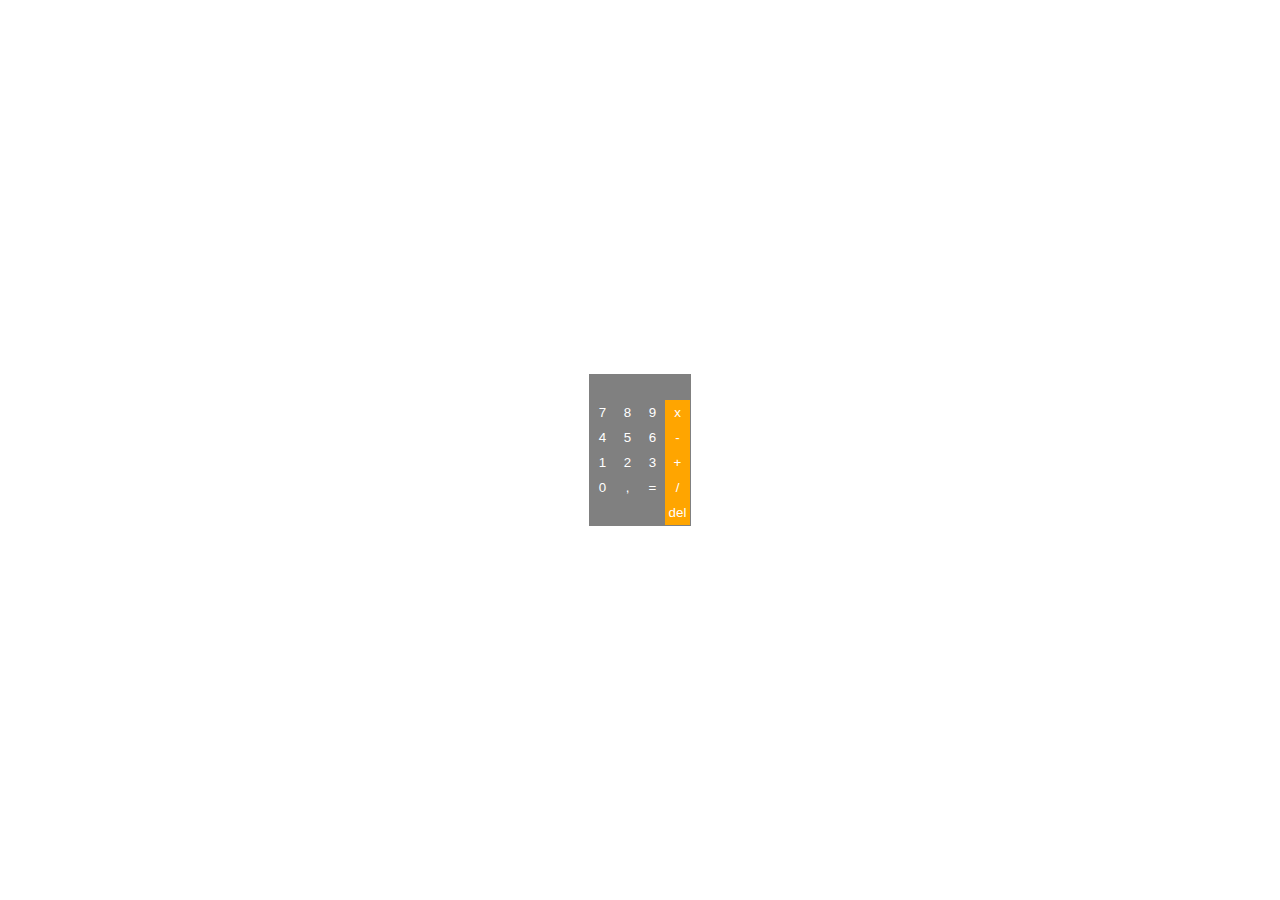
<file: calculator/index.html>
<!DOCTYPE html>
<html>
  <head>
    <meta charset="utf-8">
    <link rel="stylesheet" href="style.css">
    <title>Calculator</title>
  </head>
  <body>
    <div class="container">
      <input type="text" name="textview" class="textview" value="">
      <div class="numbers">
      <div class="item1"><input type="button" value="7" onclick="insert(7)"></div>
      <div class="item2"><input type="button" value="8" onclick="insert(8)"></div>
      <div class="item3"><input type="button" value="9" onclick="insert(9)"></div>
      <div class="item4"><input type="button" value="x" id="orange" onclick="insert('*')"></div>
      
      <div class="item4"><input type="button" value="4" onclick="insert(4)"></div>
      <div class="item5"><input type="button" value="5" onclick="insert(5)"></div>
      <div class="item6"><input type="button" value="6" onclick="insert(6)"></div>
      <div class="item7"><input type="button" value="-" id="orange" onclick="insert('-')"></div>
        
      <div class="item8"><input type="button" value="1" onclick="insert(1)"></div>
      <div class="item9"><input type="button" value="2" onclick="insert(2)"></div>
      <div class="item10"><input type="button" value="3" onclick="insert(3)"></div>
      <div class="item11"><input type="button" value="+" id="orange" onclick="insert('+')"></div>
      
      <div class="item12"><input type="button" value="0" onclick="insert(0)"></div>
      <div class="item13"><input type="button" value="," onclick="insert('.')"></div>
      <div class="item14"><input type="button" value="=" onclick="equal()"></div>
      <div class="item15"><input type="button" value="/" id="orange" onclick="insert('/')"></div>
      <div class="item16"><input type="button" value="del" id="orange" onclick="clean()"></div>
    
    </div>  
  
  </div>
  </div>
    <script src="script.js">
      
    </script>
  </body>
</html>
</file>
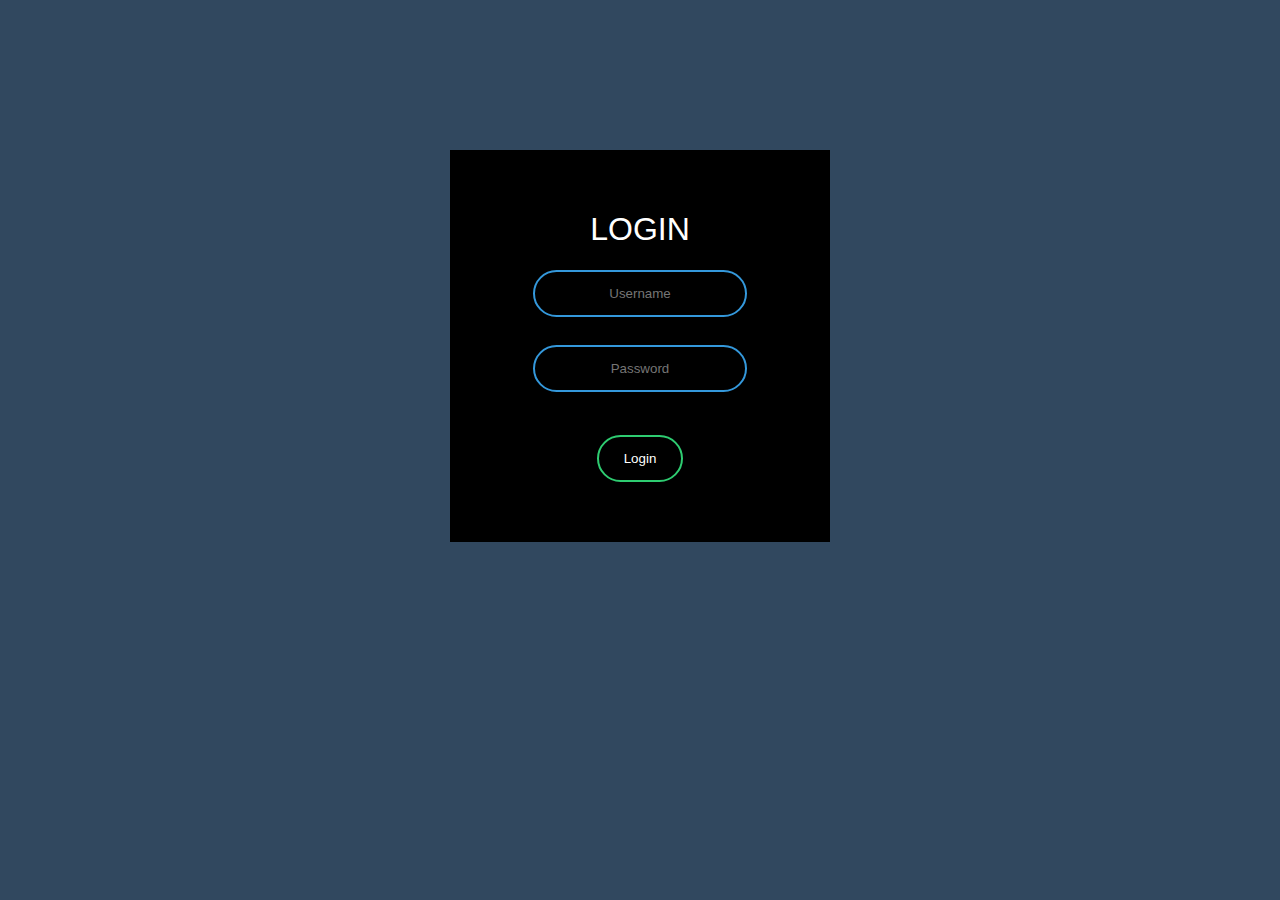
<file: Login animated 04.2020/index.html>
<!DOCTYPE html>
<html>

<head>
  <meta charset="utf-8">
  <link rel="stylesheet" href="style.css">
  <title>Animated Login Form from youtube</title>
</head>

<body>

  <form class="box" action="index.html" method="post">
    <h1>Login</h1>
    <input type="text" name="" value="" placeholder="Username"><br>
    <input type="password" name="" value="" placeholder="Password"><br>
    <input type="submit" name="" value="Login">
  </form>



</body>

</html>
</file>
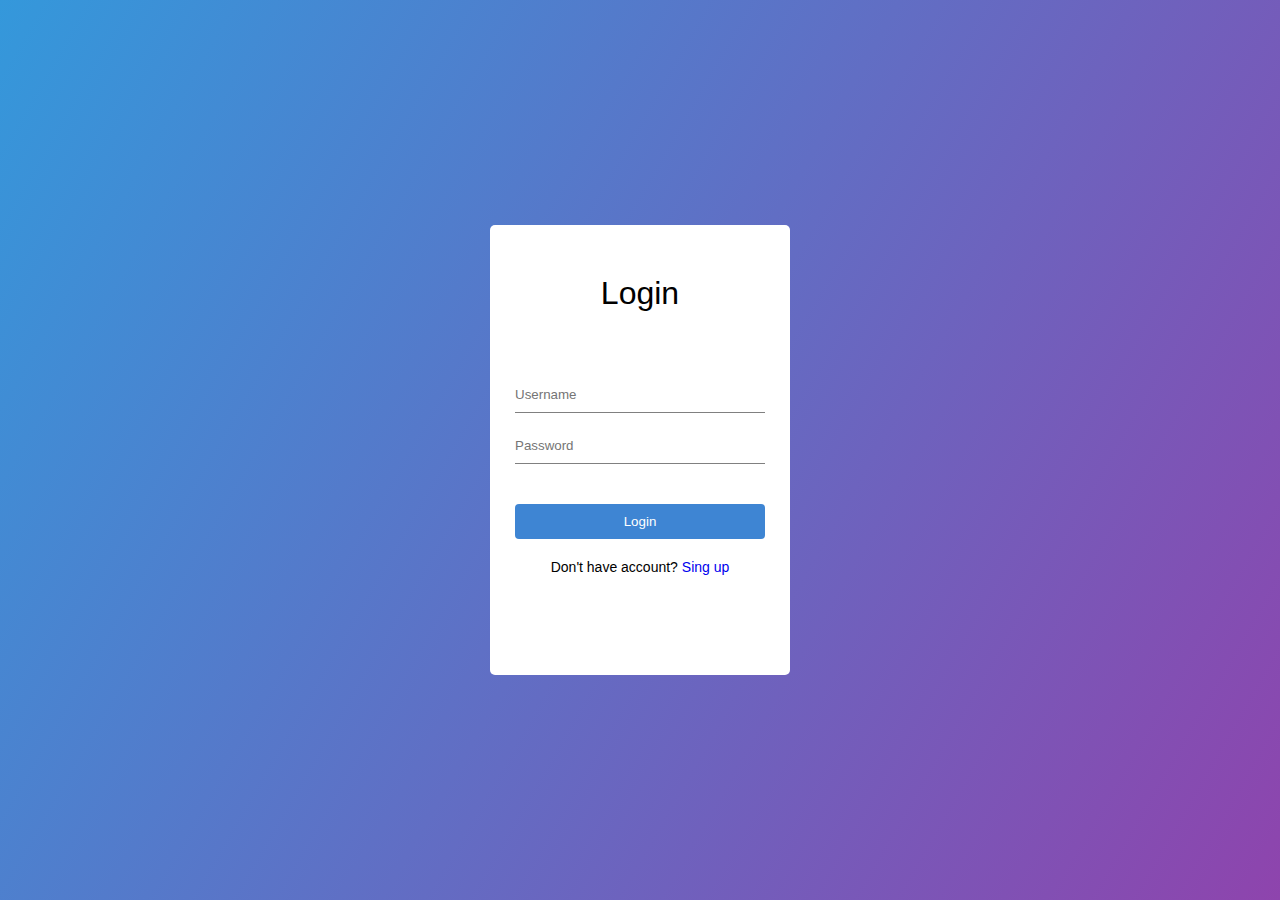
<file: Login animated 05.2020/index.html>
<!DOCTYPE html>
<html>
  <head>
    <link rel="stylesheet" href="style.css">
    <meta charset="utf-8">
    <title></title>
  </head>
  <body>
    
    <form class="box" action="index.html" method="post">
      
      <h1>Login</h1>
    
      <input type="text" placeholder="Username" onfocus="this.placeholder = ''">
      <input type="password" placeholder="Password" onfocus="this.placeholder = ''">
      <input type="submit" name="" value="Login">
      <p>Don't have account? <a href="#">Sing up</a></p>
      </form>
      
    
      

      
      </script>
  
  </body>
</html>
</file>
<file: calculator/style.css>
* {
  margin: 0;
  padding: 0;
  border: none;
  background-color: none;
  text-decoration: none;
  outline: none;
  cursor: pointer;
}

.numbers {
  display: grid;
  grid-template-columns: repeat(4, 1fr);
  grid-template-rows: auto;
  grid-gap: 0;
  padding: 0;
  margin: 0;
}

.container {
  border: 1px solid gray;
  position: absolute;
  transform: translate(-50%, -50%);
  top: 50%;
  left: 50%;  
  background-color: gray;
  /* background-color: gray; */
}

.numbers input[type="button"],
.item16 input[type="button"]{
  background-color: gray;
  color: white;
  width: 25px;
  height: 25px;
}

.numbers input[type="button"]:active {
  background-color: #AAAAAA;
}

#orange {
  background-color: orange;

}

#orange:active {
  background-color: #AA6919;
}

.container input[type="text"] {
  background-color: gray;
  color: white;
  height: 25px;
  width: 100px;
  font-size: 15px;
  text-align: right;
  text-decoration: none;
  outline: none;
}

.item16 {
  display: grid;
  grid-column-start: 4;
}
</file>
<file: Login animated 04.2020/style.css>
body {
  margin: 0;
  padding: 0;
  font-family: sans-serif;
  background-color: #31485F;
}
::placeholder {
  color: color;
}
.box {
  width: 300px;
  padding: 40px;
  /* position: absolute;
  top: 50%;
  left: 50%; */
  margin: 150px auto;
  /* transform: translate(-50%, -50%); */
  background: black;
  text-align: center;
  color: white;
}
.box h1 {
  color: white;
  text-transform: uppercase;
  font-weight: 500;
}
.box input[type="text"], .box input[type="password"] {
  border: 0;
  background: none;
  display: block;
  margin: 5px auto;
  text-align: center;
  border: 2px solid #3498db;
  padding: 14px 5px;
  width: 200px;
  outline: none; /* внешняя рамка, которая не занимает места, находится над border */
  color: white;
  border-radius: 25px;
  transition: 0.25s;  
}
.box input[type="text"]:focus, .box input[type="password"]:focus {
  width: 250px;
  border-color: #2ecc71;
}
.box input[type="submit"] {
  border: 0;
  background: none;
  display: block;
  text-align: center;
  margin: 20px auto;
  text-align: center;
  border: 2px solid #2ecc71;
  padding: 14px 25px;
  outline: none;
  color: white;
  border-radius: 25px;
  transition: 0.25s;
  cursor: pointer;
}
.box input[type="submit"]:hover {
  background: #2ecc71;
}
</file>
<file: Login animated 05.2020/style.css>
* {
  margin: 0;
  padding: 0;
  text-decoration: none;
  font-family: sans-serif;
}

body {
  background-image: linear-gradient(120deg, #3498db, #8e44ad);
  min-height: 100vh; /* что это такое? */ 
}

.box {
  background-color: white;
  width: 300px;
  height: 450px;
  border-radius: 5px;
  text-align: center;
  justify-content: center;
  color: black;
  position: absolute;
  top: 50%;
  left: 50%;
  transform: translate(-50%, -50%);
  /* padding: 150px 0; */
}

.box input[type="text"],
.box input[type="password"] {
  border: 0;
  background: none;
  outline: none;
  text-align: center;
  justify-content: center;
  margin: 0 auto;
  display: block;
  border-bottom: 1px solid gray;
  width: 250px;
  margin-top: 25px;  
}

.box input[placeholder="Username"],
.box input[placeholder="Password"] {
text-align: left;
padding-bottom: 10px;
}

.box input[type="submit"] {
  width: 250px;
  height: 35px;
  border: none;
  background: #3E85D3;
  outline: none;
  color: white;
  cursor: pointer;
  border-radius: 4px;
  margin-bottom: 20px;
  margin-top: 40px;
}

.box p {
  font-size: 14px;
}

.box h1 {
  padding-top: 50px;
  padding-bottom: 50px;
  font-weight: 400;
}

.box input[onfocus="this.placeholder=''"] {
  text-align: left;
  padding-bottom: 10px;

}
</file>
